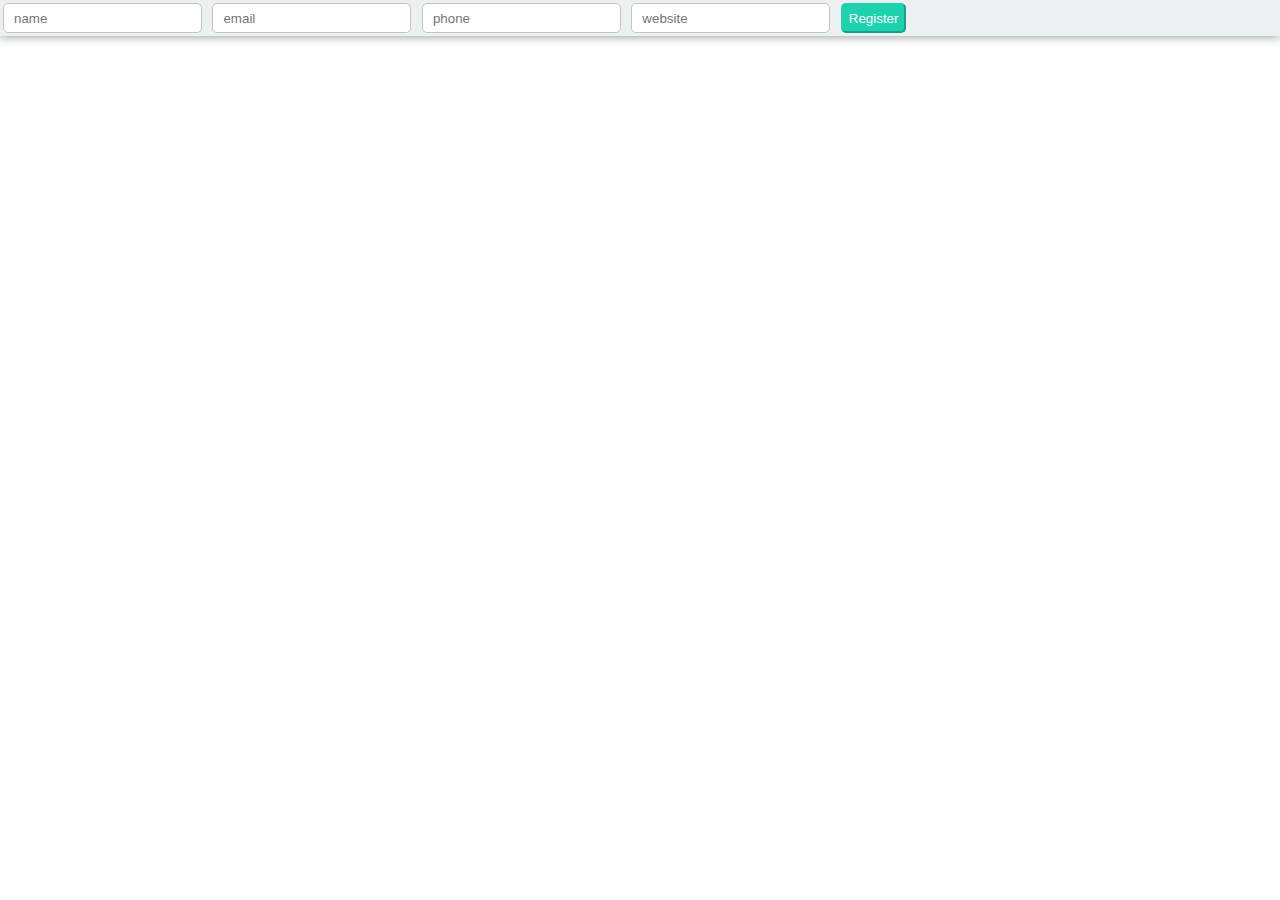
<file: contact-box-jquery/index.html>
<html>
<head>
	<title>Contact Boxes</title>
	<link rel="stylesheet" type="text/css" href="style.css">
	<script src="https://code.jquery.com/jquery-1.11.2.min.js"></script>
	<script type="text/javascript" src="script.js"></script>
</head>
<body>
	<nav>
		<form id="register">
			<input id="txtName" type="text" placeholder="name" required>
			<input id="txtEmail" type="email" placeholder="email" required>
			<input id="txtPhone" type="text" placeholder="phone" required>
			<input id="txtWebSite" type="text" placeholder="website">
			<input id="btnSubmit" type="submit" value="Register">
			<input id='oldPhone' type="hidden">
		</form>
	</nav>
	<div id="contacts">
		
	</div>
</body>
</html>
</file>
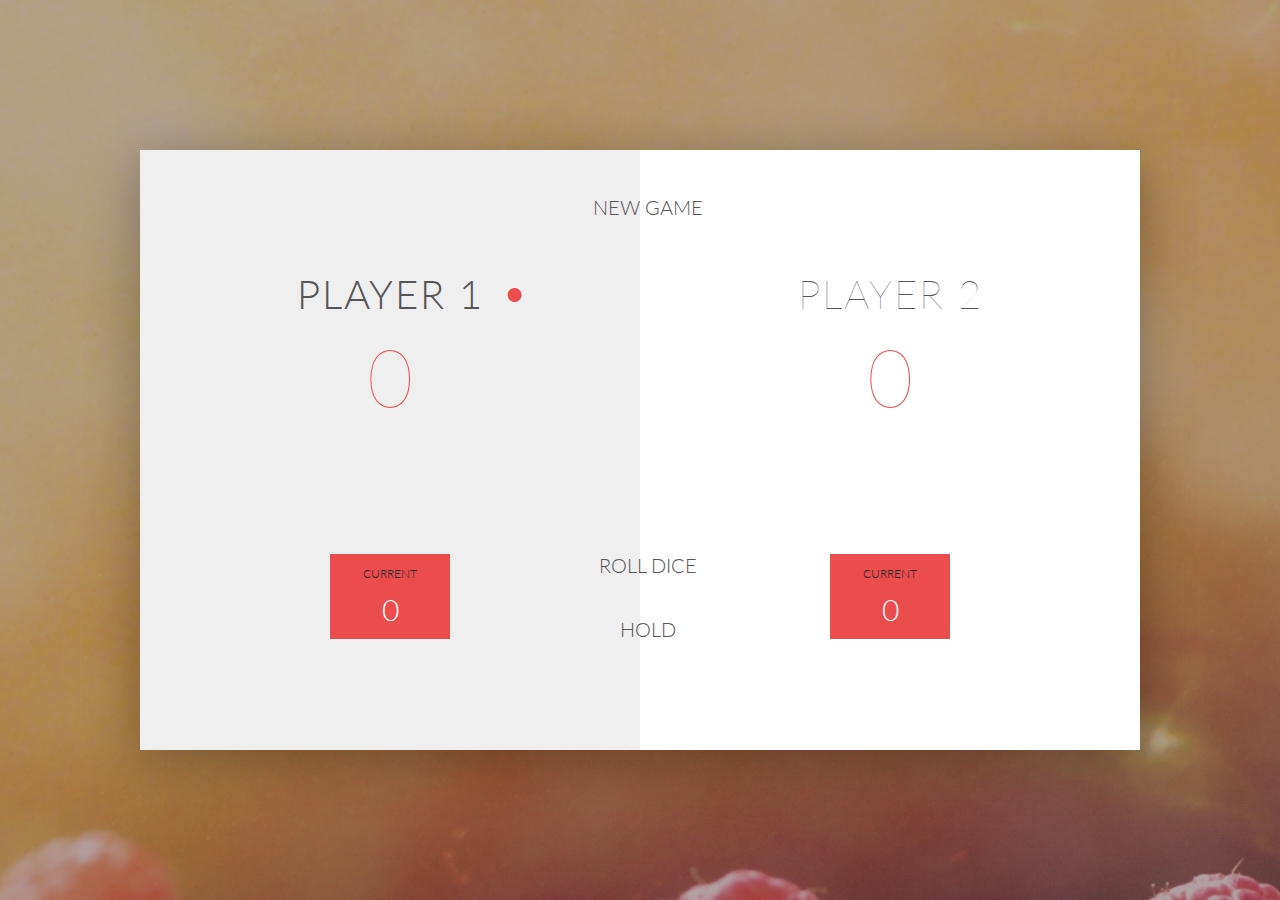
<file: DOM-Pig-Game/index.html>
<!DOCTYPE html>
<html lang="en">
    <head>
        <meta charset="UTF-8">
        <link href="https://fonts.googleapis.com/css?family=Lato:100,300,600" rel="stylesheet" type="text/css">
        <link href="http://code.ionicframework.com/ionicons/2.0.1/css/ionicons.min.css" rel="stylesheet" type="text/css">
        <link type="text/css" rel="stylesheet" href="style.css">
        
        <title>Pig Game</title>
    </head>

    <body>
        <div class="wrapper clearfix">
            <div class="player-0-panel">
                <div class="player-name" id="name-0">Player 1</div>
                <div class="player-score" id="score-0"></div>
                <div class="player-current-box">
                    <div class="player-current-label">Current</div>
                    <div class="player-current-score" id="current-0"></div>
                </div>
            </div>
            
            <div class="player-1-panel">
                <div class="player-name" id="name-1">Player 2</div>
                <div class="player-score" id="score-1"></div>
                <div class="player-current-box">
                    <div class="player-current-label">Current</div>
                    <div class="player-current-score" id="current-1"></div>
                </div>
            </div>
            
            <button class="btn-new"><i class="ion-ios-plus-outline"></i>New game</button>
            <button class="btn-roll"><i class="ion-ios-loop"></i>Roll dice</button>
            <button class="btn-hold"><i class="ion-ios-download-outline"></i>Hold</button>
      
            <img src="imgs/dice-5.png" alt="Dice" class="dice">
        </div>
        
        <script src="app.js"></script>
    </body>
</html>
</file>
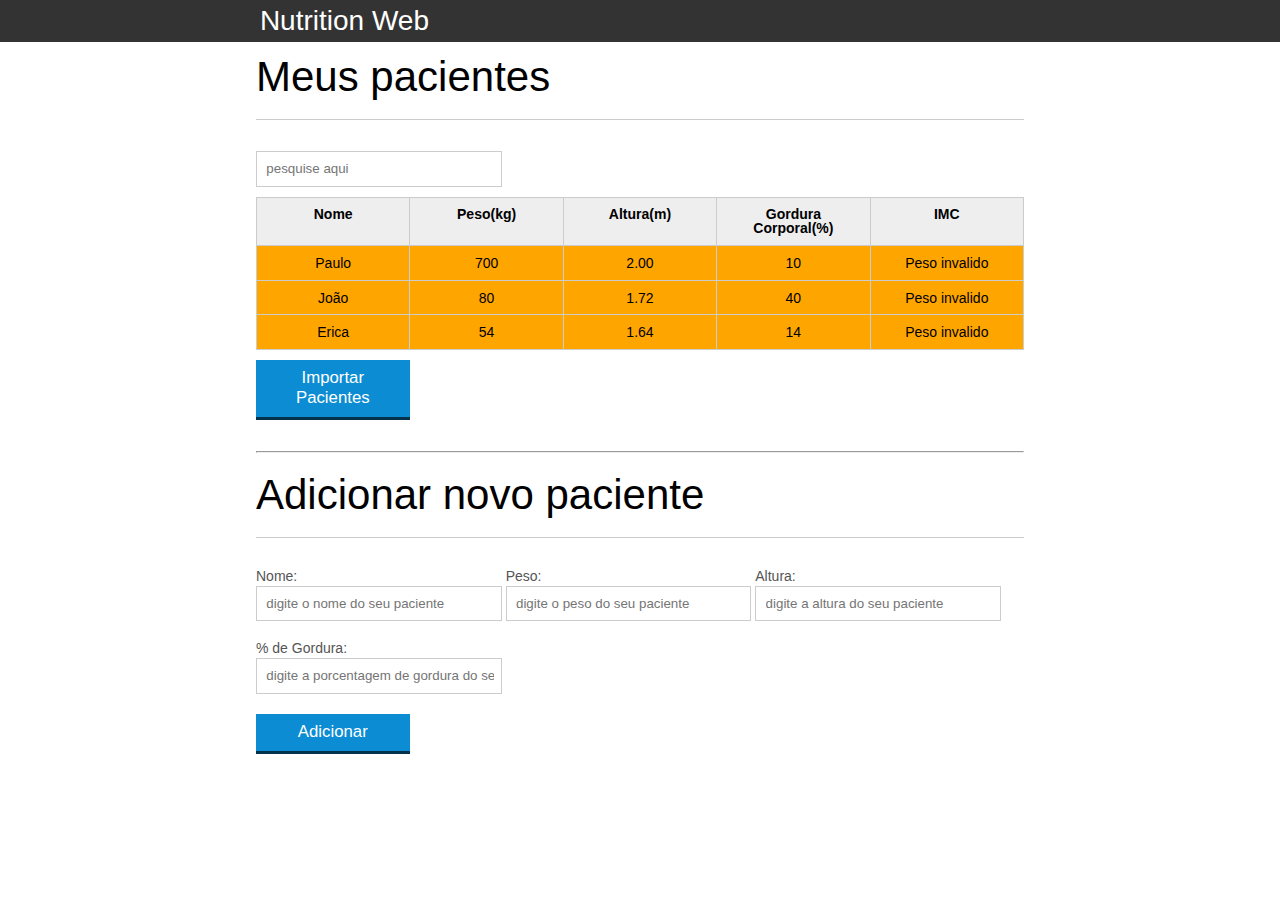
<file: nutrition-table-js/index.html>
<!DOCTYPE html>
<html lang="pt-br">
	<head>
		<meta charset="UTF-8">
		<title>Nutrition Web App</title>
		<link rel="icon" href="favicon.ico" type="image/x-icon">
		<link rel="stylesheet" type="text/css" href="css/reset.css">
		<link rel="stylesheet" type="text/css" href="css/index.css">

	</head>
	<body>

		<header>
			<div class="container">
				<h1 class="titulo">Nutrition Web App</h1>
			</div>
		</header>
		<main>
			<section class="container">
				<h2>Meus pacientes</h2>
				<form id="formulario">
		        <div class="grupo">
		       
		            <input id="filtro" name="filtro" type="text" placeholder="pesquise aqui" class="campo">
		            <!--<button class="btnFiltro" name=btnFiltro>Filtrar</button>-->
		        </div>
				<table>
					<thead>
						<tr>
							<th>Nome</th>
							<th>Peso(kg)</th>
							<th>Altura(m)</th>
							<th>Gordura Corporal(%)</th>
							<th>IMC</th>
						</tr>
					</thead>
					<tbody id="tabela-pacientes">

						<tr class="paciente" >
							<td class="info-nome">Paulo</td>
							<td class="info-peso">700</td>
							<td class="info-altura">2.00</td>
							<td class="info-gordura">10</td>
							<td class="info-imc">0</td>
							
						</tr>

						<tr class="paciente" >
							<td class="info-nome">João</td>
							<td class="info-peso">80</td>
							<td class="info-altura">1.72</td>
							<td class="info-gordura">40</td>
							<td class="info-imc">0</td>
							
						</tr>

						<tr class="paciente" >
							<td class="info-nome">Erica</td>
							<td class="info-peso">54</td>
							<td class="info-altura">1.64</td>
							<td class="info-gordura">14</td>
							<td class="info-imc">0</td>
							
						</tr>

						
					</tbody>
				</table>
				<button id="buscar-pacientes">Importar Pacientes</button>

			</section>
		</main>



		<section class="container">
		<br>
		<hr>
		<br>
    <h2 id="titulo-form">Adicionar novo paciente</h2>
    <ul id="errorAdvices">
    </ul>
    <form id="formulario">
        <div class="grupo">
            <label for="nome">Nome:</label>
            <input id="nome" name="nome" type="text" placeholder="digite o nome do seu paciente" class="campo">
        </div>
        <div class="grupo">
            <label for="peso">Peso:</label>
            <input id="peso" name="peso" type="text" placeholder="digite o peso do seu paciente" class="campo campo-medio">
        </div>
        <div class="grupo">
            <label for="altura">Altura:</label>
            <input id="altura" name="altura" type="text" placeholder="digite a altura do seu paciente" class="campo campo-medio">
        </div>
        <div class="grupo">
            <label for="gordura">% de Gordura:</label>
            <input id="gordura" type="text" placeholder="digite a porcentagem de gordura do seu paciente" class="campo campo-medio">
        </div>

        <button id="adicionar-paciente" class="botao bto-principal">Adicionar</button>
       
    </form>
</section>

		<script src="js/calcula-imc.js"></script>	
		<script src="js/form.js"></script>
		<script src="js/remover-paciente.js"></script>
		<script src="js/filtro.js"></script>
		<script src="js/busca-server.js"></script>

	</body>
</html>
</file>
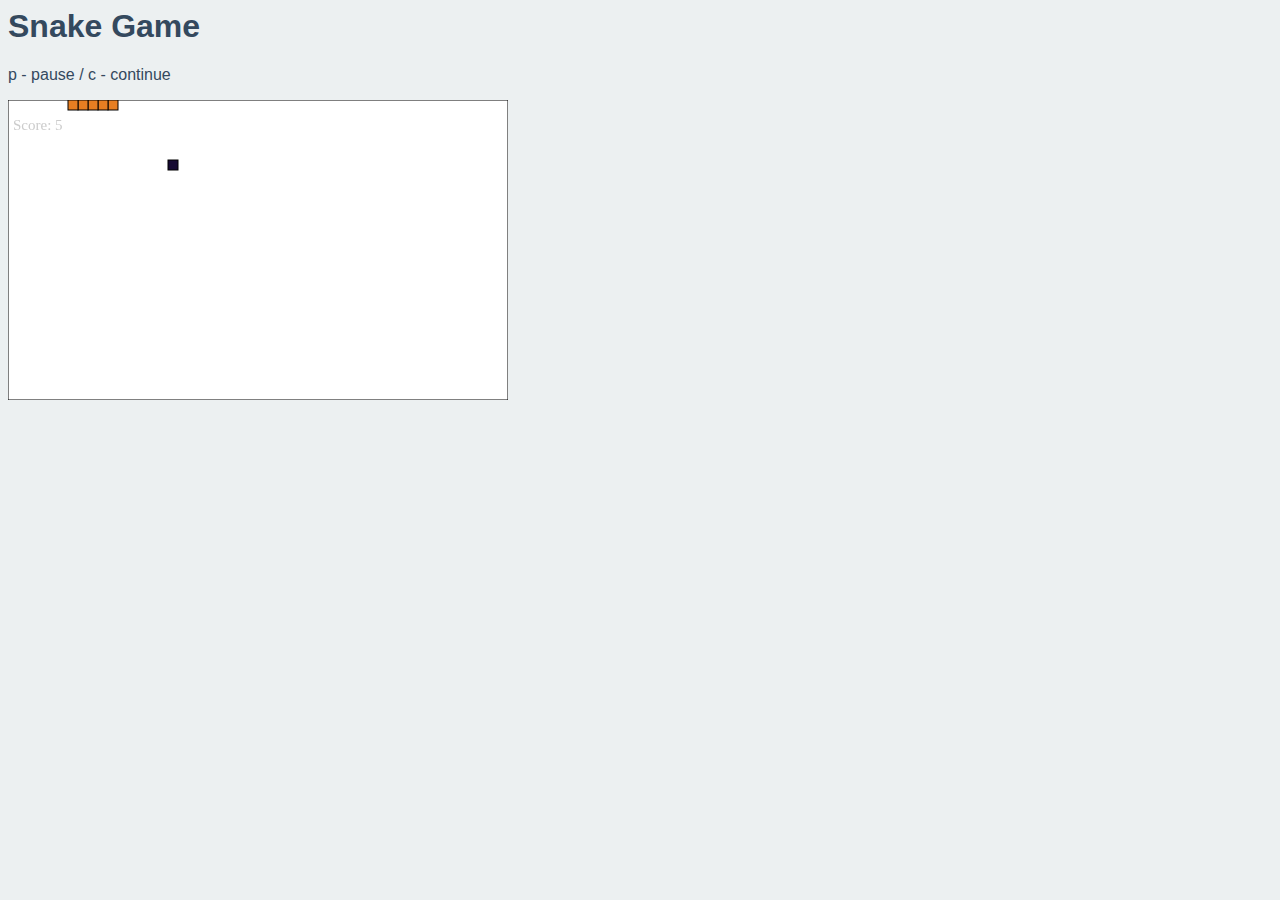
<file: snake-game/index.html>
<html>
<head>
	<title>Snake</title>
	<link rel="stylesheet" type="text/css" href="snake.css">
	<script src="http://ajax.googleapis.com/ajax/libs/jquery/1.7.1/jquery.min.js" type="text/javascript"></script>
	<script type="text/javascript" src="script.js"></script>
</head>
<body>
	<h1>Snake Game</h1>
	<p>p - pause / c - continue</p>
	<canvas id="snakeCanvas" width="500" height="300"></canvas>
</body>
</html>
</file>
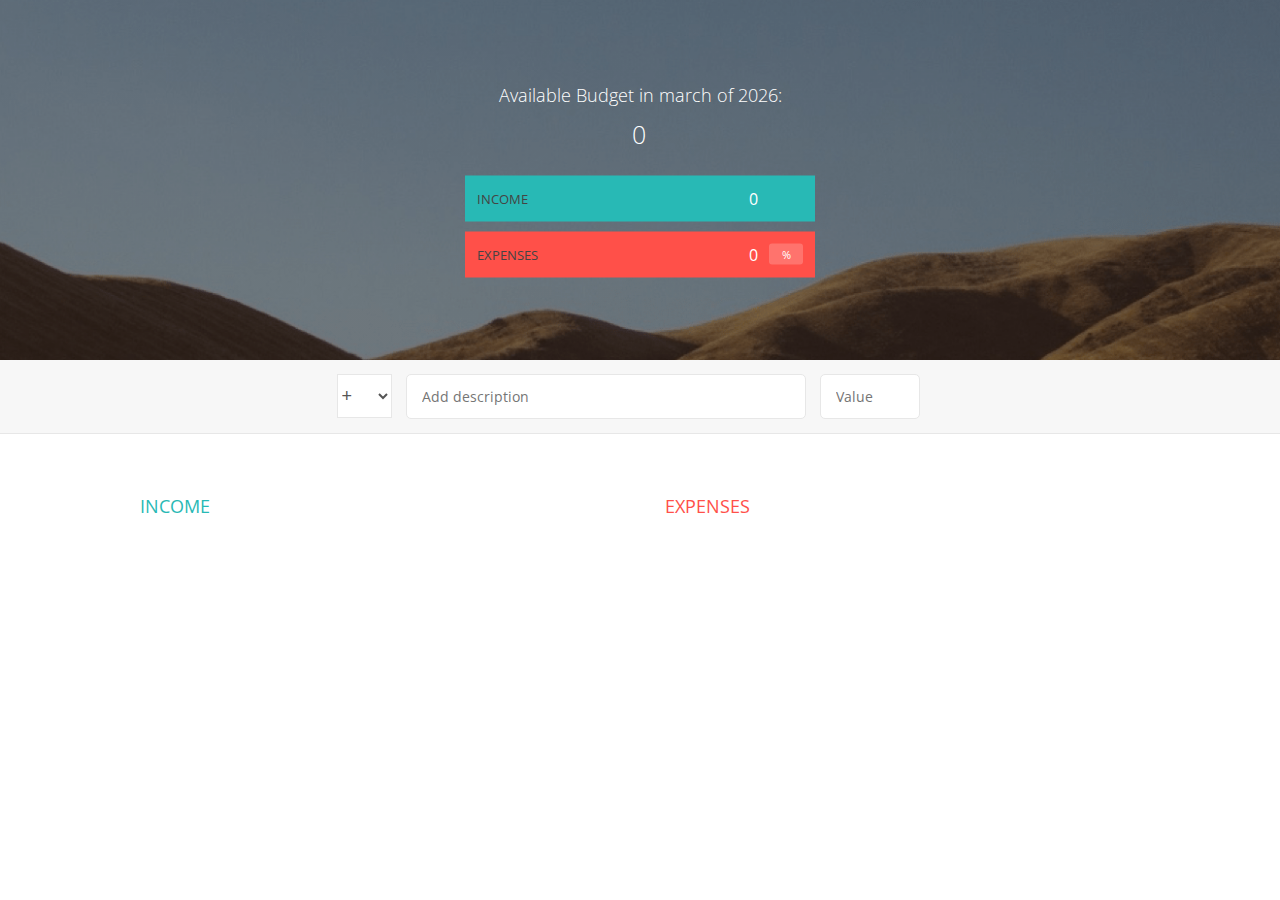
<file: The Budget App/index.html>
<!DOCTYPE html>
<html lang="en">
    <head>
        <meta charset="UTF-8">
        <link href="https://fonts.googleapis.com/css?family=Open+Sans:100,300,400,600" rel="stylesheet" type="text/css">
        <link href="http://code.ionicframework.com/ionicons/2.0.1/css/ionicons.min.css" rel="stylesheet" type="text/css">
        <link type="text/css" rel="stylesheet" href="style.css">
        <title>Budgety</title>
    </head>
    <body>
        
        <div class="top">
            <div class="budget">
                <div class="budget__title">
                    Available Budget in <span class="budget__title--month">%Month%</span>:
                </div>
                
                <div class="budget__value">0</div>
                
                <div class="budget__income clearfix">
                    <div class="budget__income--text">Income</div>
                    <div class="right">
                        <div class="budget__income--value">0</div>
                        <div class="budget__income--percentage">&nbsp;</div>
                    </div>
                </div>
                
                <div class="budget__expenses clearfix">
                    <div class="budget__expenses--text">Expenses</div>
                    <div class="right clearfix">
                        <div class="budget__expenses--value">0</div>
                        <div class="budget__expenses--percentage">%</div>
                    </div>
                </div>
            </div>
        </div>
     
        <div class="bottom">
            <div class="add">
                <div class="add__container">
                    <select class="add__type">
                        <option value="inc" selected>+</option>
                        <option value="exp">-</option>
                    </select>
                    <input type="text" class="add__description" placeholder="Add description">
                    <input type="number" class="add__value" placeholder="Value">
                    <button class="add__btn"><i class="ion-ios-checkmark-outline"></i></button>
                </div>
            </div>
            
            <div class="container clearfix">
                <div class="income">
                    <h2 class="icome__title">Income</h2>
                    
                    <div class="incomes__list">
                 
                        
                    </div>
                </div>
                
                <div class="expenses">
                    <h2 class="expenses__title">Expenses</h2>
                    
                    <div class="expenses__list">
                    
                        
                    </div>
                </div>
            </div>

            <!-- <div class="container clearfix">
                <div class="testing">
                </div>
            </div> -->

            <!-- <div>
                
                <div class="test2" id="btn-test">bt</div>
                <div class="test2"id="btn-pai">BTN Here</div>
            
            </div> -->
       
        </div>
        
        <script src="app.js"></script>
    </body>
</html>
</file>
<file: contact-box-jquery/style.css>
body{
	margin:auto;
	font-family: sans-serif;
}

input{
	margin:3px;
}


nav{
	background-color: #ecf0f1;
	box-shadow: 0 0 10px #7f8c8d;
}

input[type=text],
input[type=email]{
	height:30px;
	border-radius: 5px;
	border: 1px solid #c3c3c3;
	padding:10px;
}

input[type=text]:focus,
input[type=email]:focus{
	outline: none !important;
    border:1px solid #16a085;
    box-shadow: 0 0 5px #16a085;
}

input[type=submit]{
	height:30px;
	background-color: #1dd2af;
	border-radius: 5px;
	color:#ffffff;
	border-bottom: 2px solid #16a085;
	border-right: 2px solid #16a085;
	border-top: 2px solid #1dd2af;
	border-left: 2px solid #1dd2af;
}

input[type=submit]:focus{
	border-bottom: 3px solid #1dd2af;
	border-right: 3px solid #1dd2af;
	border-top: 3px solid #16a085;
	border-left: 3px solid #16a085;
	box-shadow: 0 0 0px #ffffff;
}

#contacts{
	margin:10px;
}

.contact-box{
	float: left;
	margin:5px;
	width: 270px;
	border-radius: 5px;
	padding:10px;
	color:#ffffff;
}

.green-box{
	background-color:#1dd2af;
	text-shadow: 2px 2px #16a085;
	border-bottom: 3px solid #16a085;
	border-right: 3px solid #16a085;
}

.blue-box{
	background-color:#3498db;
	text-shadow: 2px 2px #2980b9;
	border-bottom: 3px solid #2980b9;
	border-right: 3px solid #2980b9;
}

.purple-box{
	background-color:#9b59b6;
	text-shadow: 2px 2px #8e44ad;
	border-bottom: 3px solid #8e44ad;
	border-right: 3px solid #8e44ad;
}

.orange-box{
	background-color:#e67e22;
	text-shadow: 2px 2px #d35400;
	border-bottom: 3px solid #d35400;
	border-right: 3px solid #d35400;
}

.red-box{
	background-color:rgb(146, 37, 79);
	text-shadow: 2px 2px rgb(80, 13, 40);
	border-bottom: 3px solid rgb(80, 13, 40);
	border-right: 3px solid rgb(80, 13, 40);
}

span{
	color:#34495e;
	text-shadow: 1px 1px #2c3e50;
	cursor: pointer;
}

span:hover{
	color:#e74c3c;
	text-shadow: 1px 1px #c0392b;
}

.btnDelete{
	margin-right: 5px; 
	height:30px;
	background-color: #c20821;
	border-radius: 5px;
	color:#ffffff;

}

.btnEdit{
	height:30px;
	background-color: #e2d73e;
	border-radius: 5px;
	color:#ffffff;
	
}
</file>
<file: DOM-Pig-Game/style.css>
/**********************************************
*** GENERAL
**********************************************/

* {
    margin: 0;
    padding: 0;
    box-sizing: border-box;
    
}

.clearfix::after {
    content: "";
    display: table;
    clear: both;
}

body {
    background-image: linear-gradient(rgba(62, 20, 20, 0.4), rgba(62, 20, 20, 0.4)), url(imgs/back.jpg);
    background-size: cover;
    background-position: center;
    font-family: Lato;
    font-weight: 300;
    position: relative;
    height: 100vh;
    color: #555;
}

.wrapper {
    width: 1000px;
    position: absolute;
    top: 50%;
    left: 50%;
    transform: translate(-50%, -50%);
    background-color: #fff;
    box-shadow: 0px 10px 50px rgba(0, 0, 0, 0.3);
    overflow: hidden;
}

.player-0-panel,
.player-1-panel {
    width: 50%;
    float: left;
    height: 600px;
    padding: 100px;
}



/**********************************************
*** PLAYERS
**********************************************/

.player-name {
    font-size: 40px;
    text-align: center;
    text-transform: uppercase;
    letter-spacing: 2px;
    font-weight: 100;
    margin-top: 20px;
    margin-bottom: 10px;
    position: relative;
}

.player-score {
    text-align: center;
    font-size: 80px;
    font-weight: 100;
    color: #EB4D4D;
    margin-bottom: 130px;
}

.active { background-color: #f0efef; }
.active .player-name { font-weight: 300; }

.active .player-name::after {
    content: "\2022";
    font-size: 47px;
    position: absolute;
    color: #EB4D4D;
    top: -7px;
    right: 10px;
    
}

.player-current-box {
    background-color: #EB4D4D;
    color: #fff;
    width: 40%;
    margin: 0 auto;
    padding: 12px;
    text-align: center;
}

.player-current-label {
    text-transform: uppercase;
    margin-bottom: 10px;
    font-size: 12px;
    color: #222;
}

.player-current-score {
    font-size: 30px;
}

button {
    position: absolute;
    width: 200px;
    left: 50%;
    transform: translateX(-50%);
    color: #555;
    background: none;
    border: none;
    font-family: Lato;
    font-size: 20px;
    text-transform: uppercase;
    cursor: pointer;
    font-weight: 300;
    transition: background-color 0.3s, color 0.3s;
}

button:hover { font-weight: 600; }
button:hover i { margin-right: 20px; }

button:focus {
    outline: none;
}

i {
    color: #EB4D4D;
    display: inline-block;
    margin-right: 15px;
    font-size: 32px;
    line-height: 1;
    vertical-align: text-top;
    margin-top: -4px;
    transition: margin 0.3s;
}

.btn-new { top: 45px;}
.btn-roll { top: 403px;}
.btn-hold { top: 467px;}

.dice {
    position: absolute;
    left: 50%;
    top: 178px;
    transform: translateX(-50%);
    height: 100px;
    box-shadow: 0px 10px 60px rgba(0, 0, 0, 0.10);
}

.winner { background-color: #f7f7f7; }
.winner .player-name { font-weight: 300; color: #EB4D4D; }
</file>
<file: nutrition-table-js/css/index.css>
*{
	box-sizing: border-box;
 }

body{
	font-family: "Helvetica Neue", "Helvetica", Helvetica, Arial, sans-serif;
	font-size: 14px;
}

header{
	background-color: #333;
	height: 3em;
	color: #FFF;
	margin-bottom: 1em;
}

header h1{
	font-size: 2em;
	display:inline-block;
	vertical-align:	middle;
}
header h2{
	font-size: 2em;
	display:inline-block;
	vertical-align:	middle;
}

header .container:before{
	content: '';
	display:inline-block;
	height: 100%;
	vertical-align:	middle;
}

.container{
	width: 60%;
	height: 100%;
	margin: 0 auto;
}

section{
	margin: 2em 0;
	overflow: hidden;
}

section h2{
	font-size: 3em;
	display: block;
	padding-bottom: .5em;
	border-bottom: 1px solid #ccc;
	margin-bottom: .5em;
}

table{
	width: 100%;
	margin-bottom : .5em;
    table-layout: fixed;

}

td, th {
	padding: .7em;
	margin: 0;
	border: 1px solid #ccc;
	text-align: center;
}

th{
	font-weight: bold;
	background-color: #EEE;
}

label{
	color: #555;
	display: block;
	margin-bottom: .2em;
}

.campo{
	margin: 0;
	padding-bottom: 1em;
	width: 100%;
	border: 1px solid #ccc;
	padding: .7em;
	width: 100%;
}

.campo-medio{
	display: inline-block;
	padding-right: .5em;
}

.grupo{
	width: 32%;
	display: inline-block;
	padding: 10px 0px;
}

button{
	padding: .5em 2em;
	border: 0;
	border-bottom: 3px solid;
	font-size: 1.2em;
	cursor: pointer;
	margin: 0;
	margin-top: -3px;
	color: #fff;
	background-color:#0c8cd3;
	border-color: #04324c;
	width: 20%;
    display: block;
    clear: both;
    margin: 10px 0px;

}

button:active{
	margin-top:0px;
	border: 0;
}

button[disabled=disabled], button:disabled {
    background-color: gray;
	border-color: darkgray;

}

.adicionar-paciente{
    margin-top: 30px;
}

.campo-invalido{
	border: 1px solid red;
}

.paciente-erro{
	background-color: orange;
}

#errorAdvices{
	color: #ff6347;
	font-size: 18px;
	font-weight: bold;
}

.fade-out{
	transition: 0.5s;
	opacity: 0;
}

.btnFiltro{
	width: 120px;
	height: 40px;
}
</file>
<file: snake-game/snake.css>
body{
	background-color: #ecf0f1;
	font-family: sans-serif;
	color:#34495e;
}
</file>
<file: The Budget App/style.css>
/**********************************************
*** GENERAL
**********************************************/

* {
    margin: 0;
    padding: 0;
    box-sizing: border-box;
}

.clearfix::after {
    content: "";
    display: table;
    clear: both;
}

body {
    color: #555;
    font-family: Open Sans;
    font-size: 16px;
    position: relative;
    height: 100vh;
    font-weight: 400;
}

.right { float: right; }
.red { color: #FF5049 !important; }
.red-focus:focus { border: 1px solid #FF5049 !important; }

/**********************************************
*** TOP PART
**********************************************/

.top {
    height: 40vh;
    background-image: linear-gradient(rgba(0, 0, 0, 0.35), rgba(0, 0, 0, 0.35)), url(back.png);
    background-size: cover;
    background-position: center;
    position: relative;
}

.budget {
    position: absolute;
    width: 350px;
    top: 50%;
    left: 50%;
    transform: translate(-50%, -50%);
    color: #fff;
}

.budget__title {
    font-size: 18px;
    text-align: center;
    margin-bottom: 10px;
    font-weight: 300;
}

.budget__value {
    font-weight: 300;
    font-size: 25px;
    text-align: center;
    margin-bottom: 25px;
    letter-spacing: 2px;
}

.budget__income,
.budget__expenses {
    padding: 12px;
    text-transform: uppercase;
}

.budget__income {
    margin-bottom: 10px;
    background-color: #28B9B5;
}

.budget__expenses {
    background-color: #FF5049;
}

.budget__income--text,
.budget__expenses--text {
    float: left;
    font-size: 13px;
    color: #444;
    margin-top: 2px;
}

.budget__income--value,
.budget__expenses--value {
    letter-spacing: 1px;
    float: left;
}

.budget__income--percentage,
.budget__expenses--percentage {
    float: left;
    width: 34px;
    font-size: 11px;
    padding: 3px 0;
    margin-left: 10px;
}

.budget__expenses--percentage {
    background-color: rgba(255, 255, 255, 0.2);
    text-align: center;
    border-radius: 3px;
}


/**********************************************
*** BOTTOM PART
**********************************************/

/***** FORM *****/
.add {
    padding: 14px;
    border-bottom: 1px solid #e7e7e7;
    background-color: #f7f7f7;
}

.add__container {
    margin: 0 auto;
    text-align: center;
}

.add__type {
    width: 55px;
    border: 1px solid #e7e7e7;
    height: 44px;
    font-size: 18px;
    color: inherit;
    background-color: #fff;
    margin-right: 10px;
    font-weight: 300;
    transition: border 0.3s;
}

.add__description,
.add__value {
    border: 1px solid #e7e7e7;
    background-color: #fff;
    color: inherit;
    font-family: inherit;
    font-size: 14px;
    padding: 12px 15px;
    margin-right: 10px;
    border-radius: 5px;
    transition: border 0.3s;
}

.add__description { width: 400px;}
.add__value { width: 100px;}

.add__btn {
    font-size: 35px;
    background: none;
    border: none;
    color: #28B9B5;
    cursor: pointer;
    display: inline-block;
    vertical-align: middle;
    line-height: 1.1;
    margin-left: 10px;
}



.add__btn:active { transform: translateY(2px); }

.add__type:focus,
.add__description:focus,
.add__value:focus {
    outline: none;
    border: 1px solid #28B9B5;
}

.add__btn:focus { outline: none; }

/***** LISTS *****/
.container {
    width: 1000px;
    margin: 60px auto;
}

.income {
    float: left;
    width: 475px;
    margin-right: 50px;
}

.expenses {
    float: left;
    width: 475px;
}

h2 {
    text-transform: uppercase;
    font-size: 18px;
    font-weight: 400;
    margin-bottom: 15px;
}

.icome__title { color: #28B9B5; }
.expenses__title { color: #FF5049; }

.item {
    padding: 13px;
    border-bottom: 1px solid #e7e7e7;
}

.item:first-child { border-top: 1px solid #e7e7e7; }
.item:nth-child(even) { background-color: #f7f7f7; }

.item__description {
    float: left;
}

.item__value {
    float: left;
    transition: transform 0.3s;
}

.item__percentage {
    float: left;
    margin-left: 20px;
    transition: transform 0.3s;
    font-size: 11px;
    background-color: #FFDAD9;
    padding: 3px;
    border-radius: 3px;
    width: 32px;
    text-align: center;
}

.income .item__value,
.income .item__delete--btn {
    color: #28B9B5;
}

.expenses .item__value,
.expenses .item__percentage,
.expenses .item__delete--btn {
    color: #FF5049;
}


.item__delete {
    float: left;
}

.item__delete--btn {
    font-size: 22px;
    background: none;
    border: none;
    cursor: pointer;
    display: inline-block;
    vertical-align: middle;
    line-height: 1;
    display: none;
}

/* .income:hover {         
    transform: translateX(-30px);
    transition-duration: 1s

}

.income { 
    transition-duration: 1s
    
} */

.item__delete--btn:focus { outline: none; }
.item__delete--btn:active { transform: translateY(2px); }

.item:hover .item__delete--btn { display: block; }
.item:hover .item__value { transform: translateX(-20px); }
.item:hover .item__percentage { transform: translateX(-20px); }


.unpaid {
    background-color: #FFDAD9 !important;
    cursor: pointer;
    color: #FF5049;

}

.unpaid .item__percentage { box-shadow: 0 2px 6px 0 rgba(0, 0, 0, 0.1); }
.unpaid:hover .item__description { font-weight: 900; }

.test2{
    display: inline-block;
}

#btn-pai:hover #btn-test{
    display: block;
}

#btn-test{
    display: none;
}

#btn-pai:hover{
    transform: translateX(40px);
    
}
</file>
